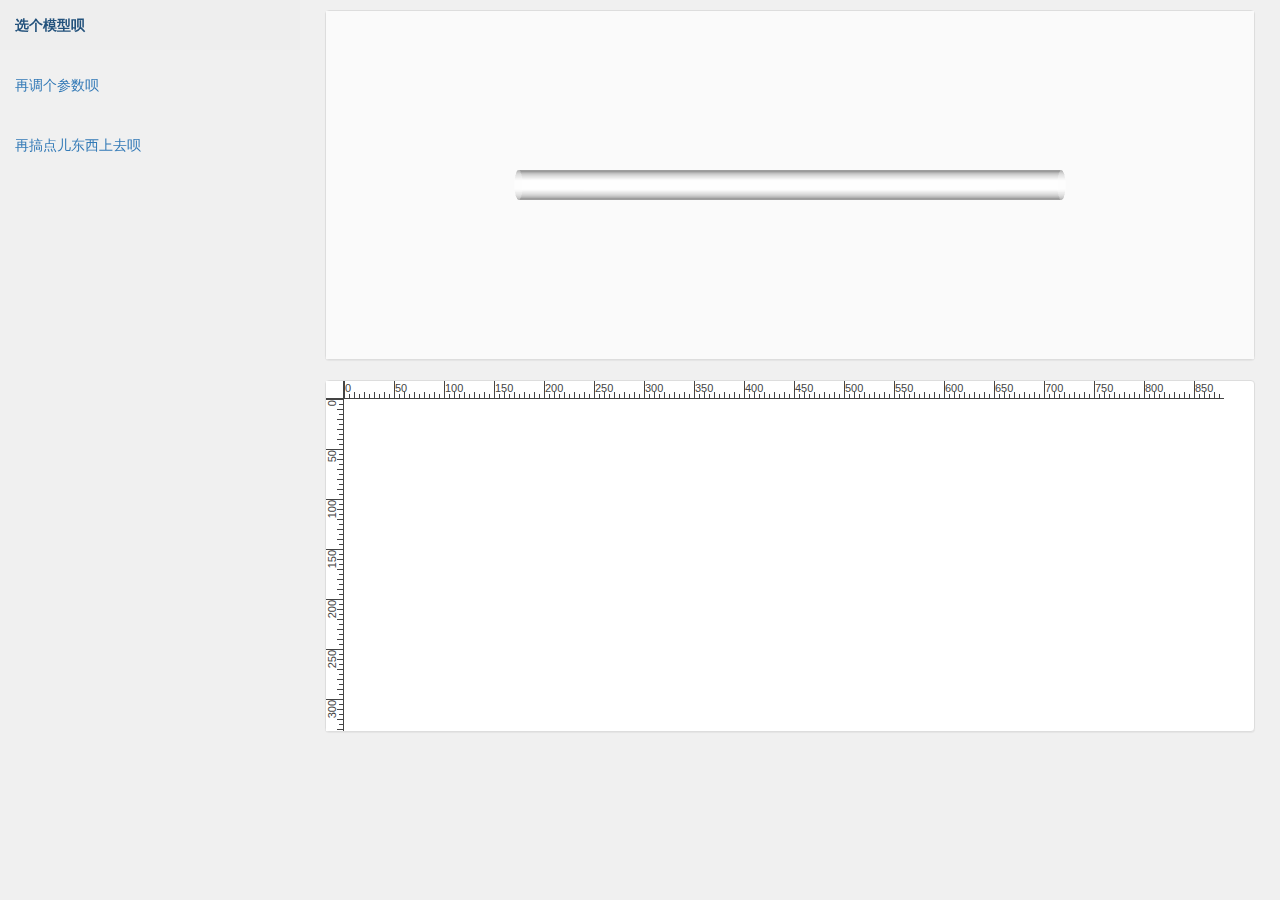
<file: index.html>
<!DOCTYPE html>
<!--[if lt IE 7 ]><html class="ie ie6" lang="en"> <![endif]-->
<!--[if IE 7 ]><html class="ie ie7" lang="en"> <![endif]-->
<!--[if IE 8 ]><html class="ie ie8" lang="en"> <![endif]-->
<!--[if (gte IE 9)|!(IE)]><!-->
<!--<![endif]-->
<html lang="en">
  <head>
    <meta charset="utf-8">
    <title>Tautology Framework</title>
    <link rel="stylesheet" href="./css/bootstrap.min.css">
    <link rel="stylesheet" href="./css/navbar.css">
    <link rel="stylesheet" href="./css/range-input.css">
    <link rel="stylesheet" href='./css/ruler.css'>
    <link rel="stylesheet" href='./css/colorPicker.min.css'>
  </head>
  <body>
    <!-- <div id="wrapper" class="wrapper"> -->
    <body>
      <div id="wrapper" class="wrapper">
        <!-- Navigation -->
        <div class="collapse navbar-collapse">
          <ul class="nav navbar-nav side-nav-left">
            <!-- 产品目录 -->
            <li>
              <a href="#" data-toggle="collapse" data-target="#model-selection">选个模型呗</a>
              <div id="model-selection" class="collapse panel-second-list">
                <ul id='type-list'>
                </ul>
              </div>
            </li>
            <!-- 产品模型 -->
            <li>
              <a href="#" data-toggle="collapse" data-target="#model-adjustion">再调个参数呗</a>
              <div id="model-adjustion" class="collapse panel-second-list">
                <ul id='parameters'>
                </ul>
              </div>
            </li>
            <li>
              <a href="#" data-toggle="collapse" data-target="#surface-design">再搞点儿东西上去呗</a>
              <div id="surface-design" class="collapse panel-second-list">
                <ul id='tools'>
                </ul>
              </div>
            </li>

          </ul>
        </div>
        <div id="page-wrapper" class="page-wrapper">
          <div class="container-fluid">
            <!-- Page Heading -->
            <div class="row">
              <div class="col-lg-12">
                <div id="three-viewport" class="panel panel-default"></div>
                <div id="viewContainer" height="200" class="panel panel-default">
                  <div id="scrollView">
                    <canvas id="two-viewport" class="container-fluid"></canvas>
                  </div>
                </div>
                <p></p>
              </div>
            </div>
            <!-- /.row -->
          </div>
          <!-- /.container-fluid -->
        </div>
        <!-- /#page-wrapper -->
      </div>
      <!-- </div> -->
      
    </body>
    <script src="./vendors/jquery-1.11.2.min.js"></script>
    <script src="./vendors/jquery.nav.min.js"></script>
    <script src="./vendors/bootstrap.min.js"></script>
    <script src="./vendors/three.min.js"></script>
    <script src="./vendors/tween.min.js"></script>
    <script src='./vendors/TrackballControl.min.js'></script>
    <script src='./vendors/fabric.min.js'></script>
    <script src='./vendors/modernizr.js'></script>
    <script src='./vendors/ruler.js'></script>
    <script src="./vendors/colorPicker.min.js"></script>

    <script src="./Tautology.min.js"></script>
    <script src="./UI.min.js"></script>


    <script src="./models.js"></script>
    <script src="./Tests.js"></script>
  </html>
</file>
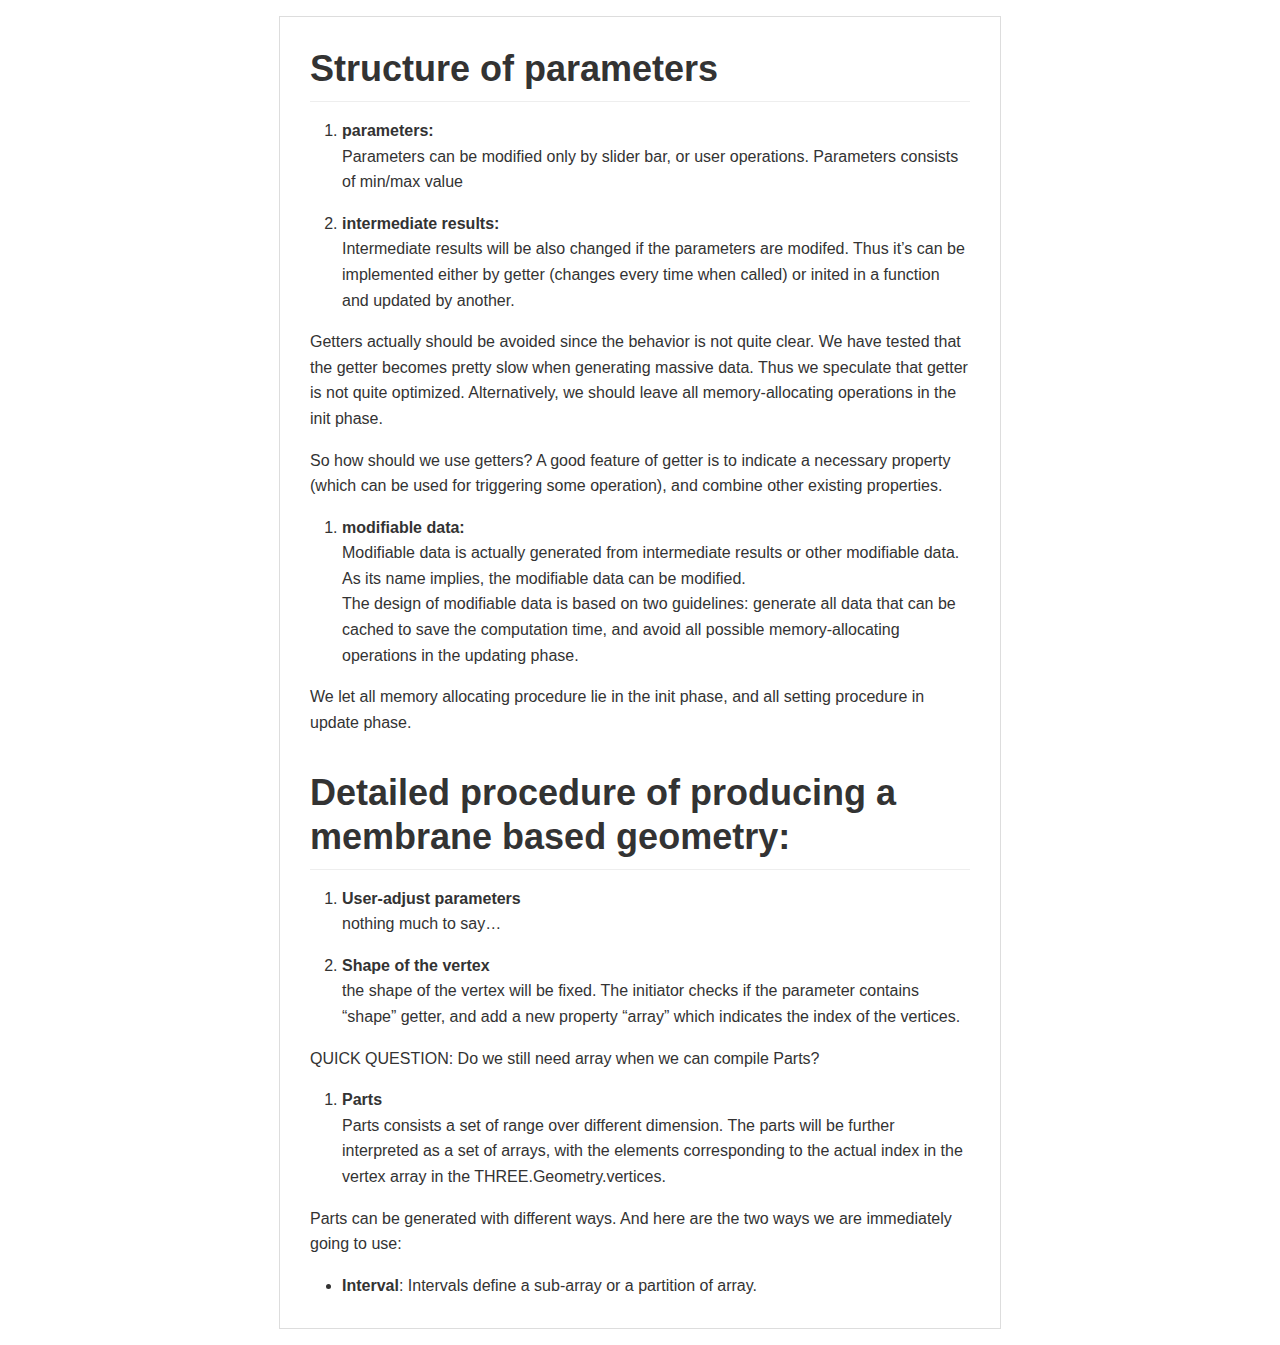
<file: new structure.html>
<!DOCTYPE html><html><head><meta charset="utf-8"><style>body {
  width: 45em;
  border: 1px solid #ddd;
  outline: 1300px solid #fff;
  margin: 16px auto;
}

body .markdown-body
{
  padding: 30px;
}

@font-face {
  font-family: fontawesome-mini;
  src: url([data-uri]) format('woff');
}

@font-face {
  font-family: octicons-anchor;
  src: url([data-uri]) format('woff');
}

.markdown-body {
  font-family: sans-serif;
  -ms-text-size-adjust: 100%;
  -webkit-text-size-adjust: 100%;
  color: #333333;
  overflow: hidden;
  font-family: "Helvetica Neue", Helvetica, "Segoe UI", Arial, freesans, sans-serif;
  font-size: 16px;
  line-height: 1.6;
  word-wrap: break-word;
}

.markdown-body a {
  background: transparent;
}

.markdown-body a:active,
.markdown-body a:hover {
  outline: 0;
}

.markdown-body b,
.markdown-body strong {
  font-weight: bold;
}

.markdown-body mark {
  background: #ff0;
  color: #000;
  font-style: italic;
  font-weight: bold;
}

.markdown-body sub,
.markdown-body sup {
  font-size: 75%;
  line-height: 0;
  position: relative;
  vertical-align: baseline;
}
.markdown-body sup {
  top: -0.5em;
}
.markdown-body sub {
  bottom: -0.25em;
}

.markdown-body h1 {
  font-size: 2em;
  margin: 0.67em 0;
}

.markdown-body img {
  border: 0;
}

.markdown-body hr {
  -moz-box-sizing: content-box;
  box-sizing: content-box;
  height: 0;
}

.markdown-body pre {
  overflow: auto;
}

.markdown-body code,
.markdown-body kbd,
.markdown-body pre,
.markdown-body samp {
  font-family: monospace, monospace;
  font-size: 1em;
}

.markdown-body input {
  color: inherit;
  font: inherit;
  margin: 0;
}

.markdown-body html input[disabled] {
  cursor: default;
}

.markdown-body input {
  line-height: normal;
}

.markdown-body input[type="checkbox"] {
  box-sizing: border-box;
  padding: 0;
}

.markdown-body table {
  border-collapse: collapse;
  border-spacing: 0;
}

.markdown-body td,
.markdown-body th {
  padding: 0;
}

.markdown-body .codehilitetable {
  border: 0;
  border-spacing: 0;
}

.markdown-body .codehilitetable tr {
  border: 0;
}

.markdown-body .codehilitetable pre,
.markdown-body .codehilitetable div.codehilite {
  margin: 0;
}

.markdown-body .linenos,
.markdown-body .code,
.markdown-body .codehilitetable td {
  border: 0;
  padding: 0;
}

.markdown-body td:not(.linenos) .linenodiv {
  padding: 0 !important;
}

.markdown-body .code {
  width: 100%;
}

.markdown-body .linenos div pre,
.markdown-body .linenodiv pre,
.markdown-body .linenodiv {
  border: 0;
  -webkit-border-radius: 0;
  -moz-border-radius: 0;
  border-radius: 0;
  -webkit-border-top-left-radius: 3px;
  -webkit-border-bottom-left-radius: 3px;
  -moz-border-radius-topleft: 3px;
  -moz-border-radius-bottomleft: 3px;
  border-top-left-radius: 3px;
  border-bottom-left-radius: 3px;
}

.markdown-body .code div pre,
.markdown-body .code div {
  border: 0;
  -webkit-border-radius: 0;
  -moz-border-radius: 0;
  border-radius: 0;
  -webkit-border-top-right-radius: 3px;
  -webkit-border-bottom-right-radius: 3px;
  -moz-border-radius-topright: 3px;
  -moz-border-radius-bottomright: 3px;
  border-top-right-radius: 3px;
  border-bottom-right-radius: 3px;
}

.markdown-body * {
  -moz-box-sizing: border-box;
  box-sizing: border-box;
}

.markdown-body input {
  font: 13px Helvetica, arial, freesans, clean, sans-serif, "Segoe UI Emoji", "Segoe UI Symbol";
  line-height: 1.4;
}

.markdown-body a {
  color: #4183c4;
  text-decoration: none;
}

.markdown-body a:hover,
.markdown-body a:focus,
.markdown-body a:active {
  text-decoration: underline;
}

.markdown-body hr {
  height: 0;
  margin: 15px 0;
  overflow: hidden;
  background: transparent;
  border: 0;
  border-bottom: 1px solid #ddd;
}

.markdown-body hr:before,
.markdown-body hr:after {
  display: table;
  content: " ";
}

.markdown-body hr:after {
  clear: both;
}

.markdown-body h1,
.markdown-body h2,
.markdown-body h3,
.markdown-body h4,
.markdown-body h5,
.markdown-body h6 {
  margin-top: 15px;
  margin-bottom: 15px;
  line-height: 1.1;
}

.markdown-body h1 {
  font-size: 30px;
}

.markdown-body h2 {
  font-size: 21px;
}

.markdown-body h3 {
  font-size: 16px;
}

.markdown-body h4 {
  font-size: 14px;
}

.markdown-body h5 {
  font-size: 12px;
}

.markdown-body h6 {
  font-size: 11px;
}

.markdown-body blockquote {
  margin: 0;
}

.markdown-body ul,
.markdown-body ol {
  padding: 0;
  margin-top: 0;
  margin-bottom: 0;
}

.markdown-body ol ol,
.markdown-body ul ol {
  list-style-type: lower-roman;
}

.markdown-body ul ul ol,
.markdown-body ul ol ol,
.markdown-body ol ul ol,
.markdown-body ol ol ol {
  list-style-type: lower-alpha;
}

.markdown-body dd {
  margin-left: 0;
}

.markdown-body code,
.markdown-body pre,
.markdown-body samp {
  font-family: Consolas, "Liberation Mono", Menlo, Courier, monospace;
  font-size: 12px;
}

.markdown-body pre {
  margin-top: 0;
  margin-bottom: 0;
}

.markdown-body kbd {
  background-color: #e7e7e7;
  background-image: -moz-linear-gradient(#fefefe, #e7e7e7);
  background-image: -webkit-linear-gradient(#fefefe, #e7e7e7);
  background-image: linear-gradient(#fefefe, #e7e7e7);
  background-repeat: repeat-x;
  border-radius: 2px;
  border: 1px solid #cfcfcf;
  color: #000;
  padding: 3px 5px;
  line-height: 10px;
  font: 11px Consolas, "Liberation Mono", Menlo, Courier, monospace;
  display: inline-block;
}

.markdown-body>*:first-child {
  margin-top: 0 !important;
}

.markdown-body>*:last-child {
  margin-bottom: 0 !important;
}

.markdown-body .headeranchor-link {
  position: absolute;
  top: 0;
  bottom: 0;
  left: 0;
  display: block;
  padding-right: 6px;
  padding-left: 30px;
  margin-left: -30px;
}

.markdown-body .headeranchor-link:focus {
  outline: none;
}

.markdown-body h1,
.markdown-body h2,
.markdown-body h3,
.markdown-body h4,
.markdown-body h5,
.markdown-body h6 {
  position: relative;
  margin-top: 1em;
  margin-bottom: 16px;
  font-weight: bold;
  line-height: 1.4;
}

.markdown-body h1 .headeranchor,
.markdown-body h2 .headeranchor,
.markdown-body h3 .headeranchor,
.markdown-body h4 .headeranchor,
.markdown-body h5 .headeranchor,
.markdown-body h6 .headeranchor {
  display: none;
  color: #000;
  vertical-align: middle;
}

.markdown-body h1:hover .headeranchor-link,
.markdown-body h2:hover .headeranchor-link,
.markdown-body h3:hover .headeranchor-link,
.markdown-body h4:hover .headeranchor-link,
.markdown-body h5:hover .headeranchor-link,
.markdown-body h6:hover .headeranchor-link {
  height: 1em;
  padding-left: 8px;
  margin-left: -30px;
  line-height: 1;
  text-decoration: none;
}

.markdown-body h1:hover .headeranchor-link .headeranchor,
.markdown-body h2:hover .headeranchor-link .headeranchor,
.markdown-body h3:hover .headeranchor-link .headeranchor,
.markdown-body h4:hover .headeranchor-link .headeranchor,
.markdown-body h5:hover .headeranchor-link .headeranchor,
.markdown-body h6:hover .headeranchor-link .headeranchor {
  display: inline-block;
}

.markdown-body h1 {
  padding-bottom: 0.3em;
  font-size: 2.25em;
  line-height: 1.2;
  border-bottom: 1px solid #eee;
}

.markdown-body h2 {
  padding-bottom: 0.3em;
  font-size: 1.75em;
  line-height: 1.225;
  border-bottom: 1px solid #eee;
}

.markdown-body h3 {
  font-size: 1.5em;
  line-height: 1.43;
}

.markdown-body h4 {
  font-size: 1.25em;
}

.markdown-body h5 {
  font-size: 1em;
}

.markdown-body h6 {
  font-size: 1em;
  color: #777;
}

.markdown-body p,
.markdown-body blockquote,
.markdown-body ul,
.markdown-body ol,
.markdown-body dl,
.markdown-body table,
.markdown-body pre,
.markdown-body .admonition {
  margin-top: 0;
  margin-bottom: 16px;
}

.markdown-body hr {
  height: 4px;
  padding: 0;
  margin: 16px 0;
  background-color: #e7e7e7;
  border: 0 none;
}

.markdown-body ul,
.markdown-body ol {
  padding-left: 2em;
}

.markdown-body ul ul,
.markdown-body ul ol,
.markdown-body ol ol,
.markdown-body ol ul {
  margin-top: 0;
  margin-bottom: 0;
}

.markdown-body li>p {
  margin-top: 16px;
}

.markdown-body dl {
  padding: 0;
}

.markdown-body dl dt {
  padding: 0;
  margin-top: 16px;
  font-size: 1em;
  font-style: italic;
  font-weight: bold;
}

.markdown-body dl dd {
  padding: 0 16px;
  margin-bottom: 16px;
}

.markdown-body blockquote {
  padding: 0 15px;
  color: #777;
  border-left: 4px solid #ddd;
}

.markdown-body blockquote>:first-child {
  margin-top: 0;
}

.markdown-body blockquote>:last-child {
  margin-bottom: 0;
}

.markdown-body table {
  display: block;
  width: 100%;
  overflow: auto;
  word-break: normal;
  word-break: keep-all;
}

.markdown-body table th {
  font-weight: bold;
}

.markdown-body table th,
.markdown-body table td {
  padding: 6px 13px;
  border: 1px solid #ddd;
}

.markdown-body table tr {
  background-color: #fff;
  border-top: 1px solid #ccc;
}

.markdown-body table tr:nth-child(2n) {
  background-color: #f8f8f8;
}

.markdown-body img {
  max-width: 100%;
  -moz-box-sizing: border-box;
  box-sizing: border-box;
}

.markdown-body code,
.markdown-body samp {
  padding: 0;
  padding-top: 0.2em;
  padding-bottom: 0.2em;
  margin: 0;
  font-size: 85%;
  background-color: rgba(0,0,0,0.04);
  border-radius: 3px;
}

.markdown-body code:before,
.markdown-body code:after {
  letter-spacing: -0.2em;
  content: "\00a0";
}

.markdown-body pre>code {
  padding: 0;
  margin: 0;
  font-size: 100%;
  word-break: normal;
  white-space: pre;
  background: transparent;
  border: 0;
}

.markdown-body .codehilite {
  margin-bottom: 16px;
}

.markdown-body .codehilite pre,
.markdown-body pre {
  padding: 16px;
  overflow: auto;
  font-size: 85%;
  line-height: 1.45;
  background-color: #f7f7f7;
  border-radius: 3px;
}

.markdown-body .codehilite pre {
  margin-bottom: 0;
  word-break: normal;
}

.markdown-body pre {
  word-wrap: normal;
}

.markdown-body pre code {
  display: inline;
  max-width: initial;
  padding: 0;
  margin: 0;
  overflow: initial;
  line-height: inherit;
  word-wrap: normal;
  background-color: transparent;
  border: 0;
}

.markdown-body pre code:before,
.markdown-body pre code:after {
  content: normal;
}

/* Admonition */
.markdown-body .admonition {
  -webkit-border-radius: 3px;
  -moz-border-radius: 3px;
  position: relative;
  border-radius: 3px;
  border: 1px solid #e0e0e0;
  border-left: 6px solid #333;
  padding: 10px 10px 10px 30px;
}

.markdown-body .admonition table {
  color: #333;
}

.markdown-body .admonition p {
  padding: 0;
}

.markdown-body .admonition-title {
  font-weight: bold;
  margin: 0;
}

.markdown-body .admonition>.admonition-title {
  color: #333;
}

.markdown-body .attention>.admonition-title {
  color: #a6d796;
}

.markdown-body .caution>.admonition-title {
  color: #d7a796;
}

.markdown-body .hint>.admonition-title {
  color: #96c6d7;
}

.markdown-body .danger>.admonition-title {
  color: #c25f77;
}

.markdown-body .question>.admonition-title {
  color: #96a6d7;
}

.markdown-body .note>.admonition-title {
  color: #d7c896;
}

.markdown-body .admonition:before,
.markdown-body .attention:before,
.markdown-body .caution:before,
.markdown-body .hint:before,
.markdown-body .danger:before,
.markdown-body .question:before,
.markdown-body .note:before {
  font: normal normal 16px fontawesome-mini;
  -moz-osx-font-smoothing: grayscale;
  -webkit-user-select: none;
  -moz-user-select: none;
  -ms-user-select: none;
  user-select: none;
  line-height: 1.5;
  color: #333;
  position: absolute;
  left: 0;
  top: 0;
  padding-top: 10px;
  padding-left: 10px;
}

.markdown-body .admonition:before {
  content: "\f056\00a0";
  color: 333;
}

.markdown-body .attention:before {
  content: "\f058\00a0";
  color: #a6d796;
}

.markdown-body .caution:before {
  content: "\f06a\00a0";
  color: #d7a796;
}

.markdown-body .hint:before {
  content: "\f05a\00a0";
  color: #96c6d7;
}

.markdown-body .danger:before {
  content: "\f057\00a0";
  color: #c25f77;
}

.markdown-body .question:before {
  content: "\f059\00a0";
  color: #96a6d7;
}

.markdown-body .note:before {
  content: "\f040\00a0";
  color: #d7c896;
}

.markdown-body .admonition::after {
  content: normal;
}

.markdown-body .attention {
  border-left: 6px solid #a6d796;
}

.markdown-body .caution {
  border-left: 6px solid #d7a796;
}

.markdown-body .hint {
  border-left: 6px solid #96c6d7;
}

.markdown-body .danger {
  border-left: 6px solid #c25f77;
}

.markdown-body .question {
  border-left: 6px solid #96a6d7;
}

.markdown-body .note {
  border-left: 6px solid #d7c896;
}

.markdown-body .admonition>*:first-child {
  margin-top: 0 !important;
}

.markdown-body .admonition>*:last-child {
  margin-bottom: 0 !important;
}

/* progress bar*/
.markdown-body .progress {
  display: block;
  width: 300px;
  margin: 10px 0;
  height: 24px;
  -webkit-border-radius: 3px;
  -moz-border-radius: 3px;
  border-radius: 3px;
  background-color: #ededed;
  position: relative;
  box-shadow: inset -1px 1px 3px rgba(0, 0, 0, .1);
}

.markdown-body .progress-label {
  position: absolute;
  text-align: center;
  font-weight: bold;
  width: 100%; margin: 0;
  line-height: 24px;
  color: #333;
  text-shadow: 1px 1px 0 #fefefe, -1px -1px 0 #fefefe, -1px 1px 0 #fefefe, 1px -1px 0 #fefefe, 0 1px 0 #fefefe, 0 -1px 0 #fefefe, 1px 0 0 #fefefe, -1px 0 0 #fefefe, 1px 1px 2px #000;
  -webkit-font-smoothing: antialiased !important;
  white-space: nowrap;
  overflow: hidden;
}

.markdown-body .progress-bar {
  height: 24px;
  float: left;
  -webkit-border-radius: 3px;
  -moz-border-radius: 3px;
  border-radius: 3px;
  background-color: #96c6d7;
  box-shadow: inset 0 1px 0 rgba(255, 255, 255, .5), inset 0 -1px 0 rgba(0, 0, 0, .1);
  background-size: 30px 30px;
  background-image: -webkit-linear-gradient(
    135deg, rgba(255, 255, 255, .4) 27%,
    transparent 27%,
    transparent 52%, rgba(255, 255, 255, .4) 52%,
    rgba(255, 255, 255, .4) 77%,
    transparent 77%, transparent
  );
  background-image: -moz-linear-gradient(
    135deg,
    rgba(255, 255, 255, .4) 27%, transparent 27%,
    transparent 52%, rgba(255, 255, 255, .4) 52%,
    rgba(255, 255, 255, .4) 77%, transparent 77%,
    transparent
  );
  background-image: -ms-linear-gradient(
    135deg,
    rgba(255, 255, 255, .4) 27%, transparent 27%,
    transparent 52%, rgba(255, 255, 255, .4) 52%,
    rgba(255, 255, 255, .4) 77%, transparent 77%,
    transparent
  );
  background-image: -o-linear-gradient(
    135deg,
    rgba(255, 255, 255, .4) 27%, transparent 27%,
    transparent 52%, rgba(255, 255, 255, .4) 52%,
    rgba(255, 255, 255, .4) 77%, transparent 77%,
    transparent
  );
  background-image: linear-gradient(
    135deg,
    rgba(255, 255, 255, .4) 27%, transparent 27%,
    transparent 52%, rgba(255, 255, 255, .4) 52%,
    rgba(255, 255, 255, .4) 77%, transparent 77%,
    transparent
  );
}

.markdown-body .progress-100plus .progress-bar {
  background-color: #a6d796;
}

.markdown-body .progress-80plus .progress-bar {
  background-color: #c6d796;
}

.markdown-body .progress-60plus .progress-bar {
  background-color: #d7c896;
}

.markdown-body .progress-40plus .progress-bar {
  background-color: #d7a796;
}

.markdown-body .progress-20plus .progress-bar {
  background-color: #d796a6;
}

.markdown-body .progress-0plus .progress-bar {
  background-color: #c25f77;
}

.markdown-body .candystripe-animate .progress-bar{
  -webkit-animation: animate-stripes 3s linear infinite;
  -moz-animation: animate-stripes 3s linear infinite;
  animation: animate-stripes 3s linear infinite;
}

@-webkit-keyframes animate-stripes {
  0% {
    background-position: 0 0;
  }

  100% {
    background-position: 60px 0;
  }
}

@-moz-keyframes animate-stripes {
  0% {
    background-position: 0 0;
  }

  100% {
    background-position: 60px 0;
  }
}

@keyframes animate-stripes {
  0% {
    background-position: 0 0;
  }

  100% {
    background-position: 60px 0;
  }
}

.markdown-body .gloss .progress-bar {
  box-shadow:
    inset 0 4px 12px rgba(255, 255, 255, .7),
    inset 0 -12px 0 rgba(0, 0, 0, .05);
}

/* Multimarkdown Critic Blocks */
.markdown-body .critic_mark {
  background: #ff0;
}

.markdown-body .critic_delete {
  color: #c82829;
  text-decoration: line-through;
}

.markdown-body .critic_insert {
  color: #718c00 ;
  text-decoration: underline;
}

.markdown-body .critic_comment {
  color: #8e908c;
  font-style: italic;
}

.markdown-body .headeranchor {
  font: normal normal 16px octicons-anchor;
  line-height: 1;
  display: inline-block;
  text-decoration: none;
  -webkit-font-smoothing: antialiased;
  -moz-osx-font-smoothing: grayscale;
  -webkit-user-select: none;
  -moz-user-select: none;
  -ms-user-select: none;
  user-select: none;
}

.headeranchor:before {
  content: '\f05c';
}

.markdown-body .task-list-item {
  list-style-type: none;
}

.markdown-body .task-list-item+.task-list-item {
  margin-top: 3px;
}

.markdown-body .task-list-item input {
  margin: 0 4px 0.25em -20px;
  vertical-align: middle;
}

/* Media */
@media only screen and (min-width: 480px) {
  .markdown-body {
    font-size:14px;
  }
}

@media only screen and (min-width: 768px) {
  .markdown-body {
    font-size:16px;
  }
}

@media print {
  .markdown-body * {
    background: transparent !important;
    color: black !important;
    filter:none !important;
    -ms-filter: none !important;
  }

  .markdown-body {
    font-size:12pt;
    max-width:100%;
    outline:none;
    border: 0;
  }

  .markdown-body a,
  .markdown-body a:visited {
    text-decoration: underline;
  }

  .markdown-body .headeranchor-link {
    display: none;
  }

  .markdown-body a[href]:after {
    content: " (" attr(href) ")";
  }

  .markdown-body abbr[title]:after {
    content: " (" attr(title) ")";
  }

  .markdown-body .ir a:after,
  .markdown-body a[href^="javascript:"]:after,
  .markdown-body a[href^="#"]:after {
    content: "";
  }

  .markdown-body pre {
    white-space: pre;
    white-space: pre-wrap;
    word-wrap: break-word;
  }

  .markdown-body pre,
  .markdown-body blockquote {
    border: 1px solid #999;
    padding-right: 1em;
    page-break-inside: avoid;
  }

  .markdown-body .progress,
  .markdown-body .progress-bar {
    -moz-box-shadow: none;
    -webkit-box-shadow: none;
    box-shadow: none;
  }

  .markdown-body .progress {
    border: 1px solid #ddd;
  }

  .markdown-body .progress-bar {
    height: 22px;
    border-right: 1px solid #ddd;
  }

  .markdown-body tr,
  .markdown-body img {
    page-break-inside: avoid;
  }

  .markdown-body img {
    max-width: 100% !important;
  }

  .markdown-body p,
  .markdown-body h2,
  .markdown-body h3 {
    orphans: 3;
    widows: 3;
  }

  .markdown-body h2,
  .markdown-body h3 {
    page-break-after: avoid;
  }
}
</style><title>new structure</title></head><body><article class="markdown-body"><h1 id="structure-of-parameters"><a name="user-content-structure-of-parameters" href="#structure-of-parameters" class="headeranchor-link" aria-hidden="true"><span class="headeranchor"></span></a>Structure of parameters</h1>
<ol>
<li>
<p><strong>parameters:</strong><br />
   Parameters can be modified only by slider bar, or user operations. Parameters consists of min/max value</p>
</li>
<li>
<p><strong>intermediate results:</strong><br />
   Intermediate results will be also changed if the parameters are modifed. Thus it&rsquo;s can be implemented either by getter (changes every time when called) or inited in a function and updated by another.</p>
</li>
</ol>
<p>Getters actually should be avoided since the behavior is not quite clear. We have tested that the getter becomes pretty slow when generating massive data. Thus we speculate that getter is not quite optimized. Alternatively, we should leave all memory-allocating operations in the init phase.</p>
<p>So how should we use getters? A good feature of getter is to indicate a necessary property (which can be used for triggering some operation), and combine other existing properties.</p>
<ol>
<li><strong>modifiable data:</strong><br />
   Modifiable data is actually generated from intermediate results or other modifiable data. As its name implies, the modifiable data can be modified.<br />
   The design of modifiable data is based on two guidelines: generate all data that can be cached to save the computation time, and avoid all possible memory-allocating operations in the updating phase.</li>
</ol>
<p>We let all memory allocating procedure lie in the init phase, and all setting procedure in update phase.</p>
<h1 id="detailed-procedure-of-producing-a-membrane-based-geometry"><a name="user-content-detailed-procedure-of-producing-a-membrane-based-geometry" href="#detailed-procedure-of-producing-a-membrane-based-geometry" class="headeranchor-link" aria-hidden="true"><span class="headeranchor"></span></a>Detailed procedure of producing a membrane based geometry:</h1>
<ol>
<li>
<p><strong>User-adjust parameters</strong><br />
   nothing much to say&hellip;</p>
</li>
<li>
<p><strong>Shape of the vertex</strong><br />
   the shape of the vertex will be fixed. The initiator checks if the parameter contains &ldquo;shape&rdquo; getter, and add a new property &ldquo;array&rdquo; which indicates the index of the vertices.</p>
</li>
</ol>
<p>QUICK QUESTION: Do we still need array when we can compile Parts?</p>
<ol>
<li><strong>Parts</strong><br />
   Parts consists a set of range over different dimension. The parts will be further interpreted as a set of arrays, with the elements corresponding to the actual index in the vertex array in the THREE.Geometry.vertices.</li>
</ol>
<p>Parts can be generated with different ways. And here are the two ways we are immediately going to use:</p>
<ul>
<li><strong>Interval</strong>: Intervals define a sub-array or a partition of array.</li>
</ul></article></body></html>
</file>
<file: css/navbar.css>
/*!
 * Marvin basic settting
 */
body {
  background-color: #f0f0f0;
}
html, body {
  height: 100%;
}
.fill-height {
  min-height: 100%;
  height:auto !important; /* cross-browser */
  height: 100%; /* cross-browser */
}

ul {
  list-style-type: none;
}

li {
  padding-bottom: 10px;
}

canvas {
  left: 0;
  top: 0;
  position: relative;
  width: 100%;
  height: 100%
}

#two-viewport {
  height : 350px;
}

#three-viewport {
  height: 350px;
}

input[type=range] {
  /*display: block;*/
  margin-left: 30px;
  /*padding-left: 30px;*/
  width: 40%;
}

.wrapper {
  padding-left: 300px; /* Define design area position, compare to left sidebar */

}
.page-wrapper {
  width: 100%;
  padding: 10px;
}

.side-nav-left {
  position: fixed;
  left: 300px;
  width: 300px;
  margin-left: -300px;
  border: none;
  border-radius: 0;
  overflow-y: auto;
}

.side-nav-left>li>a {
  width: 300px;
}

.side-nav-left li a:hover,
.side-nav-left li a:focus {
  font-weight: bold;
}

.side-nav-left>li>a {
}

.panel-second-list>ul {
  padding-left: 15px;
}

.panel-second-list>ul>li {
}

.panel-second-list>ul>li>a {
  display: block;
  padding: 10px 15px 10px 30px;
  text-decoration: none;
}

.panel-second-list>ul>li>a:hover {
  font-weight: bold;
}

.panel-third-list>ul {
  padding: 0;
}

.panel-third-list>ul>li {
  padding: 0;
  border-bottom: 1px solid #303030;
}

.panel-third-list>ul>li>a {
  display: block;
  padding: 10px 15px 10px 15px;
  text-decoration: none;
  color: #9d9d9d; /* third level text color */
}

.side-nav-left .navbar-collapse {
  padding-right: 0;
  padding-left: 0;
}

.form-control-enter-text {
  width: 100%;
}

.side-nav-left .arrow {
  float: right;
}
.side-nav-left .fa.arrow:before {
  content: "\f104";
}
</file>
<file: css/range-input.css>
.input-group-html5{width:100%!important}.input-group-html5 .input-group-addon{width:auto}.input-group-html5 input[type=color],.input-group-html5 input[type=range]{display:block;padding:0;margin:0;border:none;box-shadow:none;background:0 0;width:100%}.input-group .addon-color{padding:2px}.input-group-lg input[type=color]{height:24px!important}.input-group-sm input[type=color]{height:14px!important}.input-group-html5 .addon-range{min-width:50%}.input-group-html5 .input-group-addon+.form-control,.input-group-html5 .input-group-addon+.input-group-addon{border-left:0!important}.input-group-html5 .input-group-addon:first-child{border-right:1px solid #ccc!important}.input-group-html5 input[disabled]{opacity:.65;cursor:not-allowed}.input-group-html5.kv-range-vertical{float:left;height:200px;width:50px!important;margin-right:5px}.input-group-html5.kv-range-vertical input.form-control{height:214px;width:40px;padding:0 3px;line-height:0;text-align:center}.input-group-html5.kv-range-vertical input[type=range]{writing-mode:bt-lr;-webkit-appearance:slider-vertical;width:8px!important;height:200px}
</file>
<file: css/ruler.css>
html {}
body {
	-webkit-box-sizing: border-box;
	-moz-box-sizing: border-box;
	-ms-box-sizing: border-box;
	-o-box-sizing: border-box;
	box-sizing: border-box !important;
	width: 100% !important;
	margin: 0px;
}
.ruler {
	background: rgba(255,255,255,1);
	color: #444;
	font-family: "Helvetica Neue", Helvetica, Arial, Veranda, sans-serif;
	font-size: 11px;
	line-height: 14px;
	overflow: hidden;
}
.ruler > div {
	background: #444;
}
.hRule {
	position: absolute;
	width: 100%;
	height: 18px;
	left: 0px;
	top: 0px;
	
	border-bottom: 1px solid;
	z-index: 9;
}
.vRule {
	position: absolute;
	
	height: 100%;
	width: 18px;
	left: 0px;
	top: 0px;
	
	border-right: 1px solid;
	z-index: 9;

}
.corner {
	position: absolute;
	top: 0px;
	left: 0px;
	width: 18px;
	height: 18px;
	border-right: 1px solid;
	border-bottom: 1px solid;
	z-index: 10;
}
.hRule .tickLabel {
	position: absolute;
	top: 0px;
	width: 1px;
	height: 100%;
	text-indent: 1px;
}
.hRule .tickMajor {
	position: absolute;
	bottom: 0px;
	width: 1px;
	height: 6px;
}
.hRule .tickMinor {
	position: absolute;
	bottom: 0px;
	width: 1px;
	height: 4px;
}
.vRule .tickLabel {
	position: absolute;
	right: 0px;
	height: 1px;
	width: 100%;
	text-indent: 1px;
}
.vRule .tickLabel span {
	display: block;
	position: absolute;
	
	top: 1px;
	right: 0px;
	margin-right: 18px;
	
	-webkit-transform: rotate(-90deg);
  -moz-transform: rotate(-90deg);
  -ms-transform: rotate(-90deg);
  -o-transform: rotate(-90deg);
  transform: rotate(-90deg);
	
	-webkit-transform-origin: top right;
  -moz-transform-origin: top right;
  -ms-transform-origin: top right;
  -o-transform-origin: top right;
  transform-origin: top right;
	
}
.vRule .tickMajor {
	position: absolute;
	right: 0px;
	height: 1px;
	width: 6px;
}
.vRule .tickMinor {
	position: absolute;
	right: 0px;
	height: 1px;
	width: 4px;
}

.vMouse {
	display: block;
	position: fixed;
	width: 100%;
	height: 0px;
	
	left: 0;
	background: rgba(0,0,0,0);
	border-bottom: 1px dotted;
	z-index: 11;
}
.hMouse {
	display: block;
	position: fixed;
	height: 100%;
	width: 0px;
	top: 0;

	background: rgba(0,0,0,0);
	border-left: 1px dotted;
	z-index: 11;
}
.mousePosBox {
	height: 16px;
	background: rgba(0,0,0,0.25);
	color: #fff;
	font-family: source code pro;
	font-size: 12px;
	line-height: 16px;
	border: 1px solid rgba(0,0,0,0.5);
	position: fixed;
	white-space: no-wrap;
	display: block;
	overflow-y:hidden;
	float: left;
	text-align: left;
	left: -50%;
	top: -50%;
	padding: 0 2px;
}
</file>
<file: css/colorPicker.min.css>
.bmd-cp-window ::-moz-focus-inner {
border:0;
outline:0;
padding:0;
}

.bmd-cp-window {
font-family:Tahoma;
background-color:#333;
display:none;
left:0;
top:0;
position:absolute;
z-index:515;
-webkit-box-shadow:0 0 10px rgba(50,50,50,0.5);
-moz-box-shadow:0 0 10px rgba(50,50,50,0.5);
box-shadow:0 0 10px rgba(50,50,50,0.5);
}

.bmd-cp-container {
position:relative;
margin:0;
padding:5px;
}

.bmd-cp-fullscreen>.bmd-cp-container {
padding:10px;
}

.bmd-cp-container button[class^='bmd-cp-button-'] {
background-repeat:no-repeat;
background-position:center center;
right:-20px;
border:0;
margin:0;
}

.bmd-cp-controls-container {
text-align:right;
padding-top:5px;
margin:0;
}

.bmd-cp-controls {
position:absolute;
height:20px;
width:20px;
padding:0;
}

.bmd-cp-item-container {
width:100%;
border-spacing:0;
margin:0;
padding:0;
}

.bmd-cp-item-container td {
height:20px;
width:20px;
cursor:pointer;
margin:0;
padding:0;
}

.bmd-cp-insert-input {
vertical-align:top;
border:0;
display:block;
width:80px;
height:27px!important;
font-family:Tahoma;
-webkit-box-sizing:border-box;
-moz-box-sizing:border-box;
box-sizing:border-box;
padding:5px!important;
}

.bmd-cp-button-prefix {
background-color:#7f8c8d;
color:#666;
}
</file>
